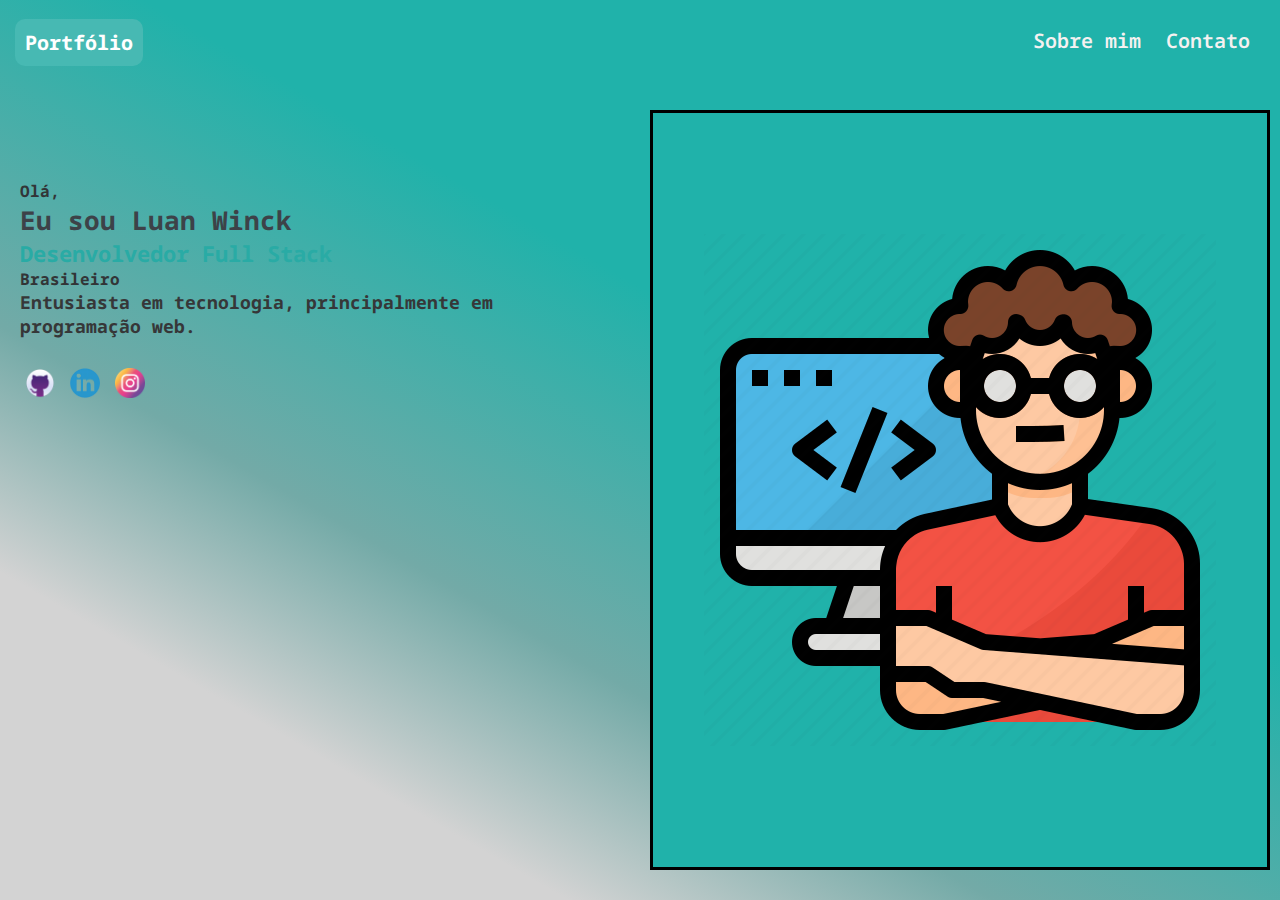
<file: index.html>
<!DOCTYPE html>
<html lang="pt-br"><head>
	<meta charset="UTF-8">
	<meta http-equiv="X-UA-Compatible" content="IE=edge">
	<meta name="viewport" content="width=device-width, initial-scale=1.0">
	<link rel="preconnect" href="https://fonts.googleapis.com">
	<link rel="preconnect" href="https://fonts.gstatic.com" crossorigin="">
	<link href="https://fonts.googleapis.com/css2?family=Noto+Sans+Mono:wght@300&amp;family=Roboto:wght@100&amp;display=swap" rel="stylesheet">
	<link rel="stylesheet" href="css/home.css">
	<title>Meu Portfolio</title>
</head>
<body>
	<div class="container double">
		<header><div class="wrapper header">
			<div id="logo">
							<a href="index.html">Portfólio</a>
						</div>
			<nav id="menu">
				<div id="about"><a href="about.html">Sobre mim</a></div>
				<div id="contact"><a href="contato.html">Contato</a></div>
			</nav>
		</div></header>
		<main><div class="wrapper main">
			<section class="text">
				<p>Olá,</p>
				<h2 class="color1">Eu sou <span class="no-words-break">Luan Winck</span></h2>
				<h3 class="color2">Desenvolvedor <span class="no-words-break">Full Stack</span></h3>
				<p>Brasileiro</p>
				<p><span>Entusiasta em tecnologia, principalmente em programação web.</span></p>
			</section>
			<section id="links">
				<div><a href="https://github.com/luuanwinck" target="_blank"><img src="image/github2.png" alt=""></a></div>
				<div><a href="https://www.linkedin.com/in/luanwinck/" target="_blank"><img src="image/linkedin2.png" alt="" class="linkedin"></a></div>
				<div><a href="#"><img src="image/instagram.png" alt=""></a></div>
			</section>
		</div></main>
		<aside><div class="wrapper aside">
			<picture class="picture-aside brd-m-black"><img class="image-aside" src="image/aside3.png" alt="Ilustração de um desenvolverdor de software e sua ferramenta de trabalho, o computador."></picture>
		</div></aside>
	</div>

</body></html>
</file>
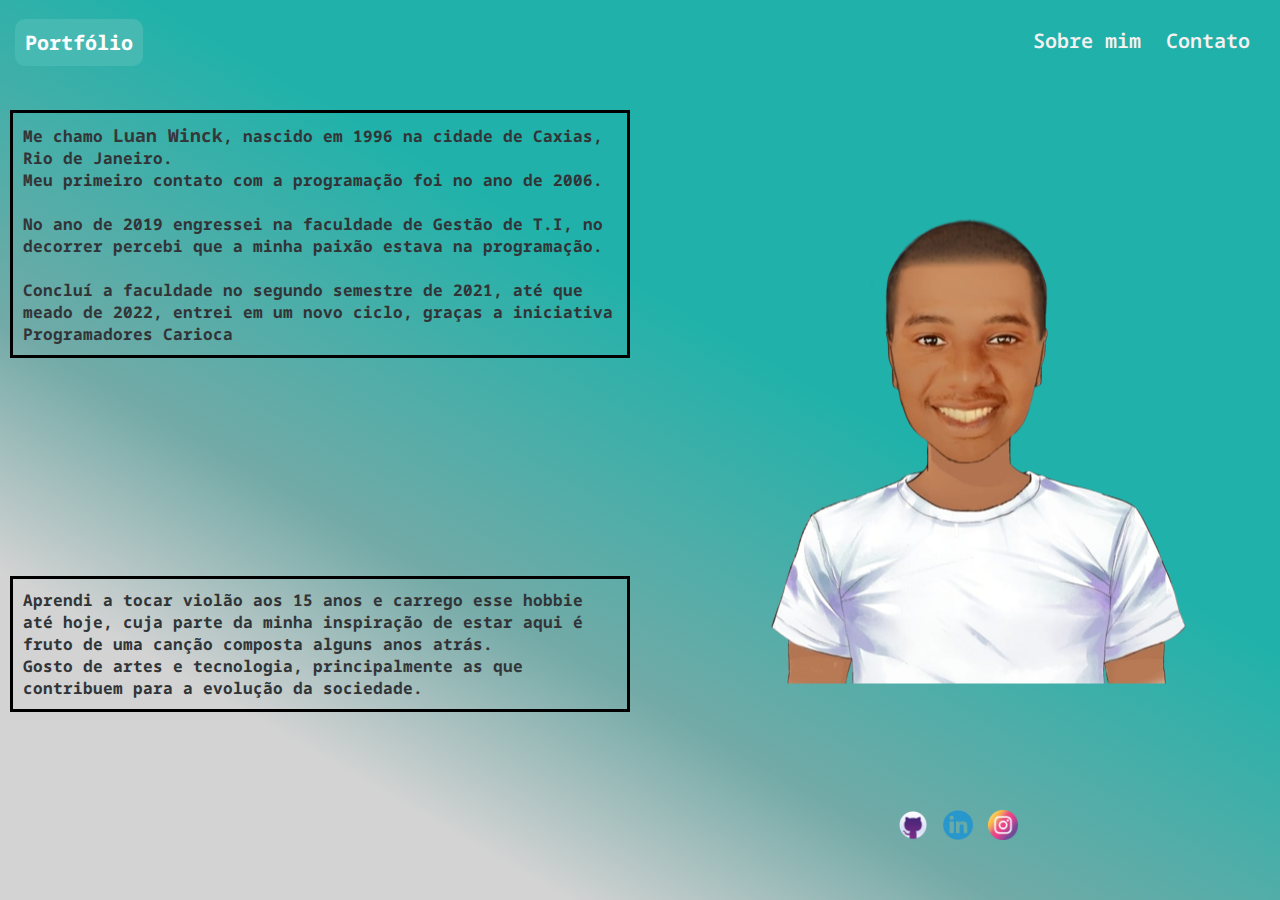
<file: about.html>
<!DOCTYPE html>
<html lang="pt-br"><head>
	<meta charset="UTF-8">
	<meta http-equiv="X-UA-Compatible" content="IE=edge">
	<meta name="viewport" content="width=device-width, initial-scale=1.0">
	<link rel="preconnect" href="https://fonts.googleapis.com">
	<link rel="preconnect" href="https://fonts.gstatic.com" crossorigin="">
	<link href="https://fonts.googleapis.com/css2?family=Noto+Sans+Mono:wght@300&amp;family=Roboto:wght@100&amp;display=swap" rel="stylesheet">
	<link rel="stylesheet" href="css/home.css">
	<link rel="stylesheet" href="css/about.css">
	<title>Meu Portfolio</title>
</head>
<body>
	<div class="container triple">
		<header><div class="wrapper header">
			<div id="logo"><a href="index.html">Portfólio</a></div>
			<nav id="menu">
				<div id="about"><a href="about.html">Sobre mim</a></div>
				<div id="contact"><a href="contato.html">Contato</a></div>
			</nav>
		</div></header>
		<main><div class="wrapper main">
			<section id="image">
				<picture class="picture-aside brdNone">
					<img src="image/avatar.png" alt="">
				</picture>				
			</section>
			<section id="links">
				<div><a href="https://github.com/luuanwinck" target="_blank"><img src="image/github2.png" alt=""></a></div>
				<div><a href="https://www.linkedin.com/in/luanwinck/" target="_blank"><img src="image/linkedin2.png" alt="" class="linkedin"></a></div>
				<div><a href="#"><img src="image/instagram.png" alt=""></a></div>
			</section>		
		</div></main>
		<aside><div class="wrapper aside">
			<section class="text brd-m-black">
				<p>Me chamo <span>Luan Winck</span>, nascido em 1996 na cidade de Caxias, Rio de Janeiro. <br>
				Meu primeiro contato com a programação foi no ano de 2006. <br><br>
				No ano de 2019 engressei na faculdade de Gestão de T.I, no decorrer percebi que a minha paixão estava na programação. <br><br>
				Concluí a faculdade no segundo semestre de 2021, até que meado de 2022, entrei em um novo ciclo, graças a iniciativa Programadores Carioca</p>
			</section>
		</div></aside>
		<aside><div class="wrapper aside">
			<section class="text brd-m-black">
				<p>Aprendi a tocar violão aos 15 anos e carrego esse hobbie até hoje, cuja parte da minha 	inspiração de estar aqui é fruto de uma canção composta alguns anos atrás. <br>
					Gosto de artes e tecnologia, principalmente as que contribuem para a evolução da sociedade.
				</p>
			</section>
		</div></aside>
			
	</div>

</body></html>
</file>
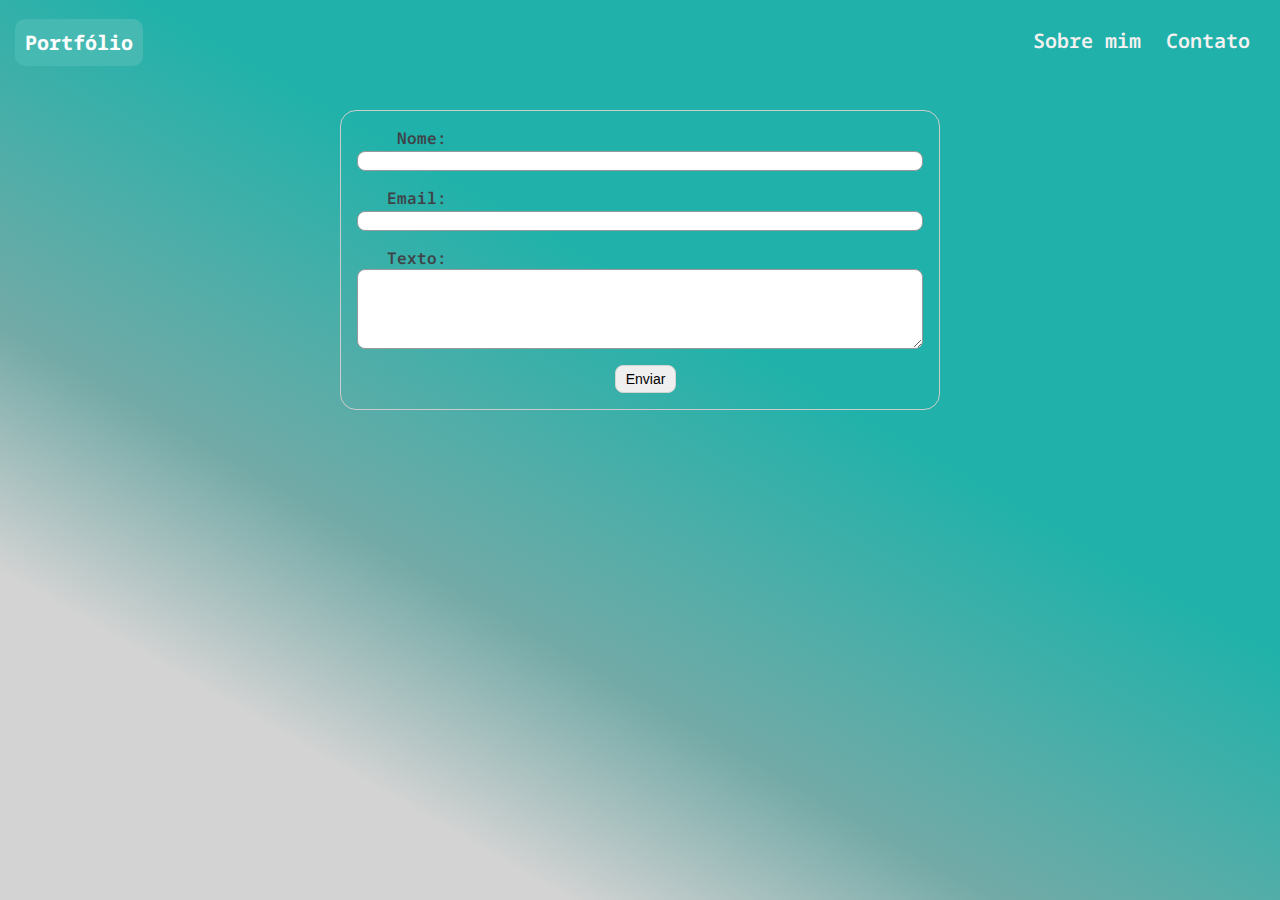
<file: contato.html>
<!DOCTYPE html>
<html lang="pt-br">

<head>
	<meta charset="UTF-8">
	<meta http-equiv="X-UA-Compatible" content="IE=edge">
	<meta name="viewport" content="width=device-width, initial-scale=1.0">
	<link rel="preconnect" href="https://fonts.googleapis.com">
	<link rel="preconnect" href="https://fonts.gstatic.com" crossorigin="">
	<link
		href="https://fonts.googleapis.com/css2?family=Noto+Sans+Mono:wght@300&amp;family=Roboto:wght@100&amp;display=swap"
		rel="stylesheet">
	<link rel="stylesheet" href="css/home.css">
	<link rel="stylesheet" href="css/contato.css">
	<title>Meu Portfolio</title>
</head>

<body>
	<div class="container unique">
		<header>
			<div class="wrapper header">
				<div id="logo"><a href="index.html">Portfólio</a></div>
				<nav id="menu">
					<div id="about"><a href="about.html">Sobre mim</a></div>
					<div id="contact"><a href="contato.html">Contato</a></div>
				</nav>
			</div>
		</header>
		<main>
			<div class="wrapper main">
				<form action="contato.html" method="post">
					<div>
						<label for="nome">Nome: </label>
						<input type="text" id="nome" name="nome_usuario">
					</div>
					<div>
						<label for="email">Email: </label>
						<input type="email" id="email" name="email_usuario">
					</div>
					<div>
						<label for="texto">Texto: </label>
						<textarea name="texto_usuario" id="texto" cols="30" rows="10"></textarea>
					</div>
					<div class="button">
						<button type="submit">Enviar</button>
					</div>
				</form>
			</div>
		</main>
	</div>

</body>

</html>
</file>
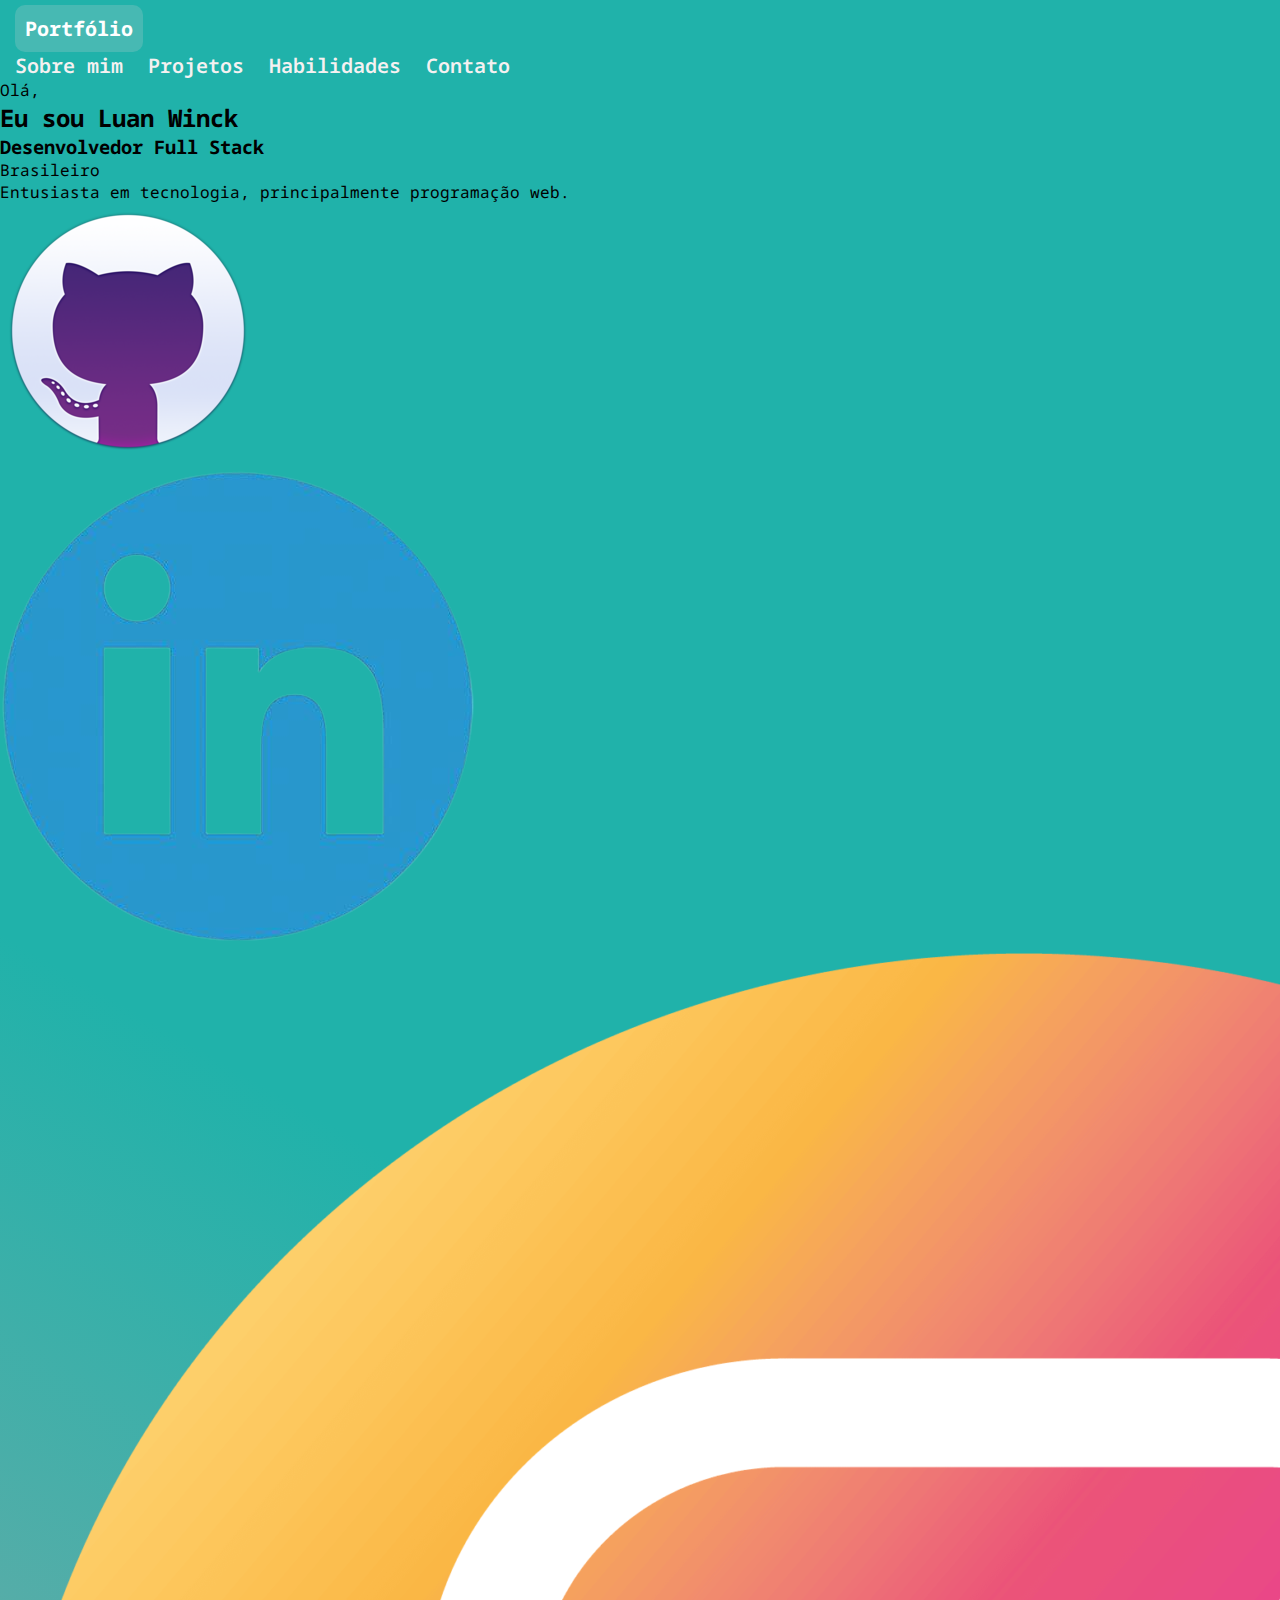
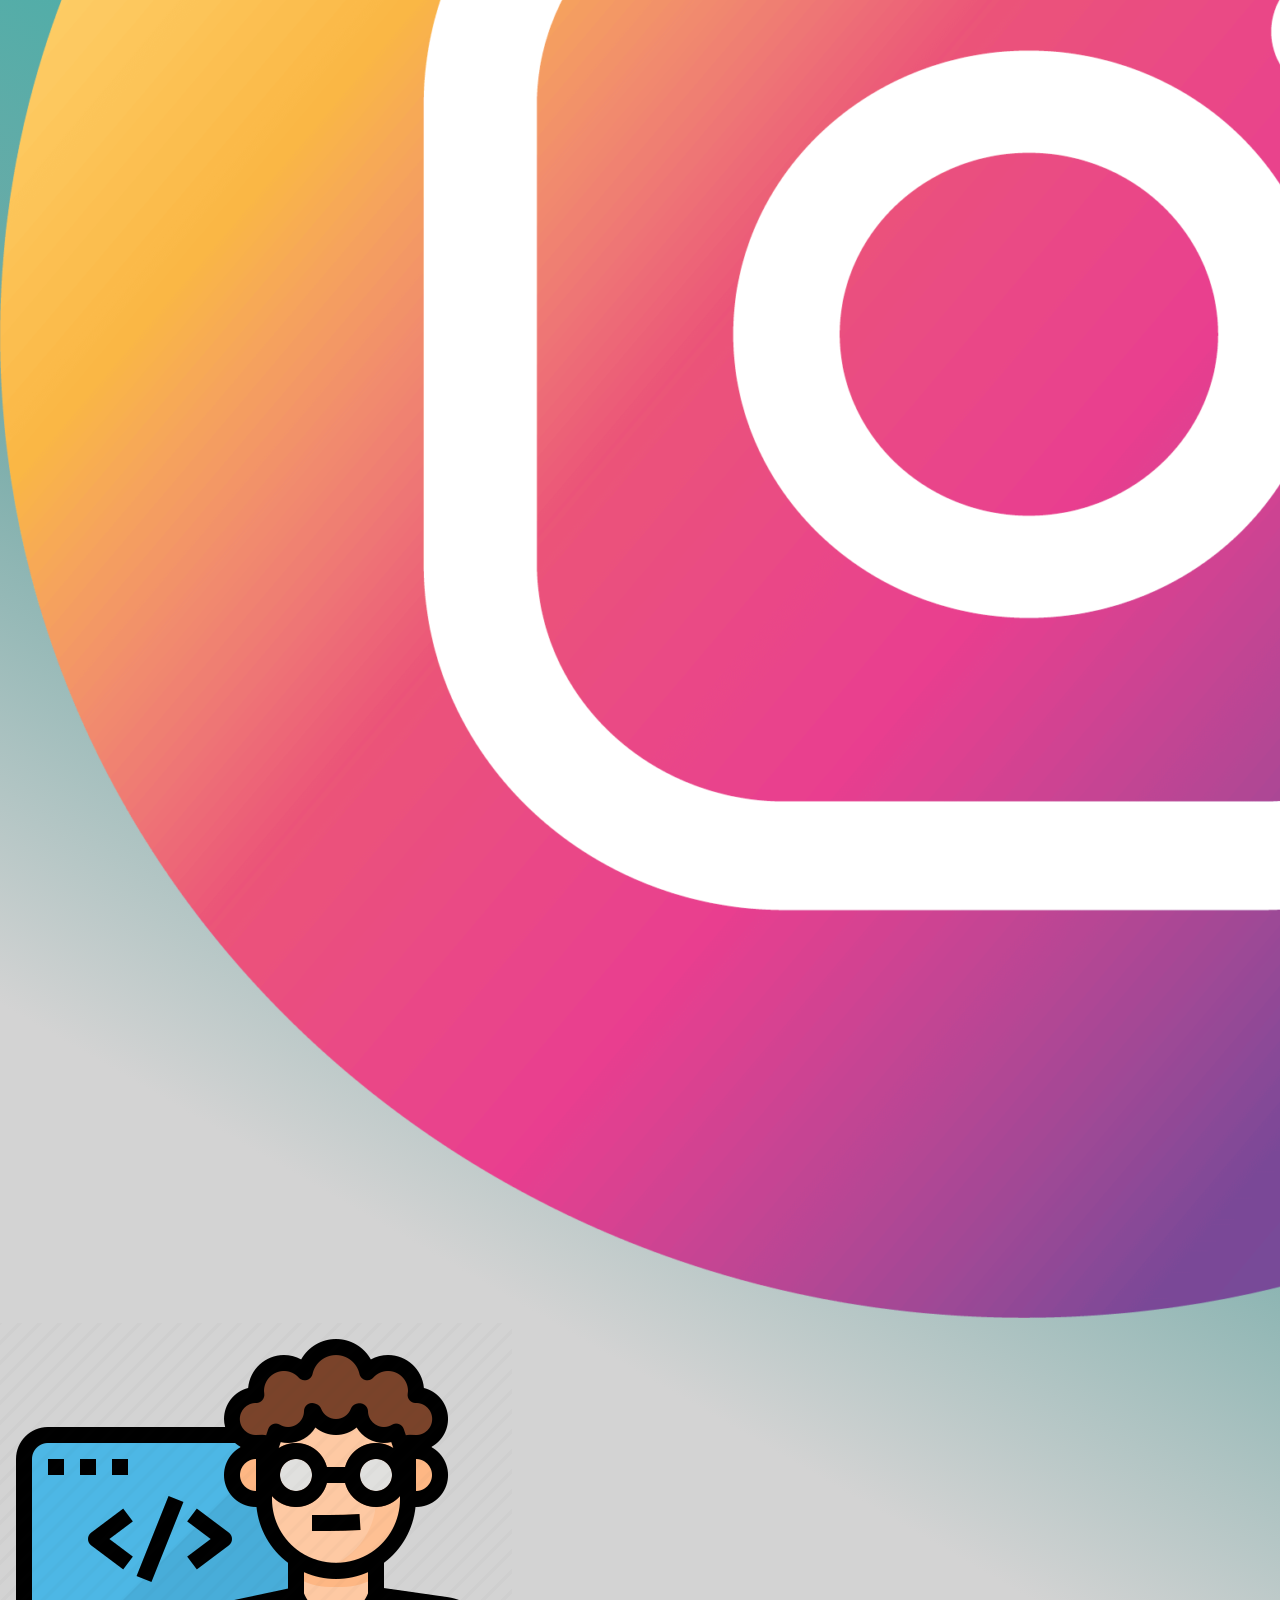
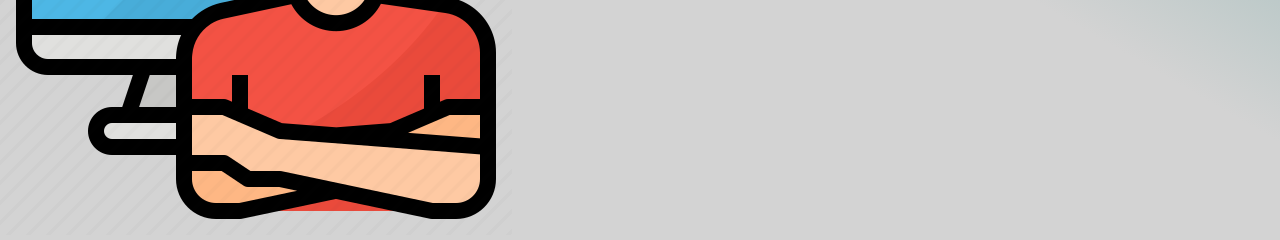
<file: home.html>
<!DOCTYPE html>
<html lang="pt-br">
<head>
    <meta charset="UTF-8">
    <meta http-equiv="X-UA-Compatible" content="IE=edge">
    <meta name="viewport" content="width=device-width, initial-scale=1.0">
    <link rel="preconnect" href="https://fonts.googleapis.com">
    <link rel="preconnect" href="https://fonts.gstatic.com" crossorigin>
    <link href="https://fonts.googleapis.com/css2?family=Noto+Sans+Mono:wght@300&family=Roboto:wght@100&display=swap" rel="stylesheet">
    <link rel="stylesheet" href="css/home.css">
    <title>Meu Portfolio</title>
</head>
<body>
    <div class="container">
        <div id="nav">
            <div id="logo"><a href="#">Portfólio</a></div>
            <div id="menu">
                <div id="about"><a href="#">Sobre mim</a></div>
                <div id="project"><a href="#">Projetos</a></div>
                <div id="skill"><a href="#">Habilidades</a></div>
                <div id="contact"><a href="#">Contato</a></div>
            </div>
        </div>
        <div id="main">
            <div id="artigo">
                <p>Olá,</p>
                <h2>Eu sou Luan Winck</h2>
                <h3>Desenvolvedor Full Stack</h3>
                <p>Brasileiro</p>
                <p><span>Entusiasta em tecnologia, principalmente programação web.</span></p>
            </div>
            <div id="icon">
                <div><a href=""><img src="image/github2.png" alt=""></a></div>
                <div><a href=""><img src="image/linkedin2.png" alt="" class="linkedin"></a></div>
                <div><a href=""><img src="image/instagram.png" alt=""></a></div>
            </div>
        </div>
        <div id="aside">
            <div id="img"><img src="image/aside3.png" alt=""></div>
        </div>
    </div>
</body>
</html>
</file>
<file: css/home.css>
*{
    margin: 0; padding: 0;
    box-sizing: border-box;
}
body{
    position: absolute; top:0; left:0;
    width: 100vw; min-height: 100vh;   
    background-color: lightgrey;
}
.wrapper{
    width: 100%; height:100%;
}

.no-words-break{white-space: nowrap;}
.brd-m-black{border: 3px solid black;}
.brd-none{ border:none; }

.aside section.text{ padding: 10px;}

.container.triple .picture-aside {
    background-color: transparent;
}




/*GRID === GRID === GRID === GRID === GRID*/
.container{
    background-image: linear-gradient(30deg, lightgrey 15%, lightgrey 20%, rgb(115, 170, 167) 35%,lightseagreen 60%);
    position: absolute;
    top:0; left:0;
    min-height: 100%;    width: 100%;
    display: grid;
    font-family: 'Noto Sans Mono', monospace;
}

.container.double{
    grid-template-columns: 50% 50%;
    grid-template-rows: 80px auto;
    grid-template-areas: "nav nav"
                         "main aside";
}
.container.double header{ grid-area: nav;   }
.container.double main{   grid-area: main;  }
.container.double aside{  grid-area: aside; }

.container.unique{
    grid-template-columns: 100%;
    grid-template-rows: 80px auto;
    grid-template-areas: "nav"
                         "main";    
}
.container.unique header{ grid-area: nav;   }
.container.unique main{   grid-area: main;  }

.container.triple{
    grid-template-columns: 50% 50%;
    grid-template-rows: 80px auto auto;
    grid-template-areas: "nav nav"
                         "asideOne main"
                         "asideTwo asideTwo";    
}
.container.triple header{ grid-area: nav;   }
.container.triple main{   grid-area: main;  }
.container.triple aside:nth-of-type(1){grid-area: asideOne;}
.container.triple aside:nth-of-type(2){grid-area: asideTwo;}




/*HEADER === HEADER === HEADER === HEADER === HEADER*/
.header.wrapper{
    display: flex;
    justify-content: space-between;
}
#logo{
    display: flex;
    align-items: center;
}
#logo a{
    color: white;
    text-decoration: none;    
    font-size: 20px;
    font-weight: bold;
    margin-top: 5px;
    margin-left: 15px;
    padding: 10px;
    border: 0 solid black;
    border-radius: 10px;
    background-color: rgb(71, 185, 179);
}
#logo a:hover{
    background-color: lightseagreen;
}
#menu{
    display: flex;
    align-items: center;
    margin-right: 20px;
}
#menu a{
    color: rgb(245, 241, 241);
    text-decoration: none;
    font-size: 20px;
    font-weight: 600;
    margin: 0 10px 0 15px;
}
#menu a:hover{
    border-bottom: 3px solid white;
    color: rgb(249, 252, 255);
}




/*MAIN === MAIN === MAIN === MAIN === MAIN*/
.main.wrapper{ padding: 30px 10px 30px 10px; }
.main.wrapper section.text{    margin: 70px 10px 10px 10px;}
section.text p{
    font-size: 16px;
    color: rgb(80, 83, 85);
}
section.text p{color: rgb(50, 53, 55); font-weight: bold;}
section.text h2,section.text h2 span{
    font-size: 26px;
    color: rgb(61, 66, 72)
}
section.text h3,section.text h3 span{
    font-size: 22px;
    color: #29aba5;
}
section.text span{
    font-size: 18px;
    color: rgb(54, 55, 56);
}
section#image{
    width:100%; height: calc(100% - 50px);
}
section#links {
    display: flex;
    justify-content: start;
    margin: 25px 10px 0 10px;
}
section#links img{
    margin: 5px 10px 5px 5px;
    width: 30px;
    height: 30px;
}
section#links img:hover{
    -webkit-transform: scale(1.3);
    -ms-transform: scale(1.3);
    transform: scale(1.3);
}

.triple section#links{
    justify-content: center;
}


/*MAIN === MAIN === MAIN === MAIN === MAIN*/
.aside.wrapper{
    padding: 30px 10px 30px 10px;
}
.picture-aside {
    position: relative;
    display:block;
    height: 100%; width: 100%;
    background-color: lightseagreen;
}

.picture-aside img{
    position:absolute;
    max-width: 100%; max-height: 100%;
    top: 50%; left:50%;
    transform: translate(-50%, -50%);
}




@media screen and (max-width:760px){
    .container.double{
        grid-template-columns: 50% 50%;
        grid-template-rows: 50px calc(100% - 50px);
    }
    #logo a{
        font-size: 16px;
        padding: 5px;
    }
    #menu a{
        font-size: 16px;
        white-space: nowrap;
    }
    .main.wrapper{   padding: 10px 10px 30px 10px; }
    section.text{ margin: 30px 10px 10px 10px; }
}

@media screen and (max-width:640px){
    
    .container.triple{
        grid-template-columns: 100%;
        grid-template-rows: 80px auto 300px auto;
        grid-template-areas:
            "nav" "asideOne" "main" "asideTwo";    
    }
    section.text p,section.text span{
        font-size: 0.95em;
    }
    
    section.text h2,section.text h2 span{ color: #e7e2e1; }
    section.text h2{
        font-size: 1.5em;
        text-shadow: 2px 1px 4px black,
            -1px -0px 2px white;
    }
    section.text h3, section.text h3 span{ color: #2cd8cf}
    section.text h3{
        font-size: 1.5em;
        text-shadow: 2px 1px 3px black,
            -0px -0px 1px white;
    }
}
@media screen and (max-width:440px){
    .header.wrapper{
        flex-wrap: wrap;
        justify-content:  center;
    }
    div#logo a{
        box-shadow: 1px 0 3px black;
    }
}

@media screen and (min-width: 1000px){
    .container.triple{
        grid-template-columns: 50% 50%;
        grid-template-rows: 80px auto auto;
        grid-template-areas:
            "nav nav"
            "asideOne main"
            "asideTwo main";
    }
    .container.triple .picture-aside img{
        top: 46%; left:50%;
        transform: translate(-50%, -50%);
    }
    .container.triple section#image{
        width:100%; height: calc(100% - 90px);
    }
    .container.triple section#links{
        padding-top: -50px;
    }
}
/*
rgb(41, 171, 165);#29aba5
*/
</file>
<file: css/about.css>
/**{
    margin: 0;
    padding: 0;
}
body{
    width: 100%;
    height: 100%;
    background-color: lightgrey;
    background-image: linear-gradient(30deg, lightgrey 15%, lightgrey 20%, rgb(115, 170, 167) 35%,lightseagreen 60%);
}
.container{
    display: grid;
    height: 100vh;
    width: 100%;
    grid-template-columns: 1fr 1fr;
    grid-template-rows: 0.2fr 1.8fr;
    grid-template-areas: "nav nav"
                         "main aside";
    font-family: 'Noto Sans Mono', monospace;
}
#nav{
    display: flex;
    justify-content: space-between;
    grid-area: nav;
}
#logo{
    display: flex;
    align-items: center;
}
#logo a{
    color: white;
    text-decoration: none;    
    font-size: 20px;
    font-weight: bold;
    margin-top: 5px;
    margin-left: 15px;
    padding: 10px;
    border: 0 solid black;
    border-radius: 10px;
    background-color: rgb(71, 185, 179);
}
#logo a:hover{
    background-color: lightseagreen;
}
#menu{
    display: flex;
    align-items: center;
    margin-right: 20px;
}
#menu a{
    color: rgb(245, 241, 241);
    text-decoration: none;
    font-size: 20px;
    font-weight: 600;
    margin: 0 10px 0 15px;
}
#menu a:hover{
    border-bottom: 3px solid white;
    color: rgb(249, 252, 255);
}
#main{
    display:flex;
    justify-content:start;
    flex-direction: column;
    max-width: 763,31px;
    max-height: 605,5px;
    margin: 20px 5px 20px 20px;
}
#icon {
    display: flex;
    justify-content: end;
    align-items: center;
    max-width: 763,31px;
    max-height: 605,5px;
    width: 70%;
    height: 60px;
}
#icon img{
    margin: 5px 15px 5px 15px;
    width: 40px;
    height: 40px;
}
#icon img:hover{
    -webkit-transform: scale(1.3);
    -ms-transform: scale(1.3);
    transform: scale(1.3);
}
#image{
    display: flex;
    justify-content: end;
    max-width: 763,31px;
    max-height: 605,5px;
    display: flex;
    width: 100%;
    height: 80%;
}
#img{
    display: flex;
    justify-content: end;
    width: 100%;
}
#img img{
    
}
#aside{
    margin: 20px 20px 20px 5px;
}
#artigo{
    color: rgb(44, 43, 43);
    padding: 15px;
    border: 3px solid black;
    width: 805;
    height: 77%;
    margin: 50px 50px 0 20px;
}
span{
    color: rgba(252, 252, 252, 0.822);
}*/
</file>
<file: css/contato.css>
form {
    margin: 0 auto;
    max-width: 600px; min-width:250px;
    padding: 1em;
    border: 1px solid #CCC;
    border-radius: 1em;
    font-weight: 600;
    color: rgb(63, 67, 71);
  }
  
  form div + div {
    margin-top: 1em;
  }
  
  label {
    display: inline-block;
    width: 90px;
    text-align: right;
  }
  
  input, textarea {
    font: 1em sans-serif;
    width: 100%;
    box-sizing: border-box;
    border: 1px solid #999;
    border-radius: 8px;
    color: rgb(63, 67, 71);
  }
  
  
  
  textarea {
    vertical-align: top;
    height: 5em;
  }
  
  .button {
    display: flex; justify-content: center;
  }
  
  button {
    margin-left: .8em;
    padding: 5px 10px 5px 10px;
    font-size: 14px;
    border: 0.2px solid lightgray;
    border-radius: 8px;
  }
  button:hover{
    background-color: lightseagreen;
    color:white;
  }
</file>
